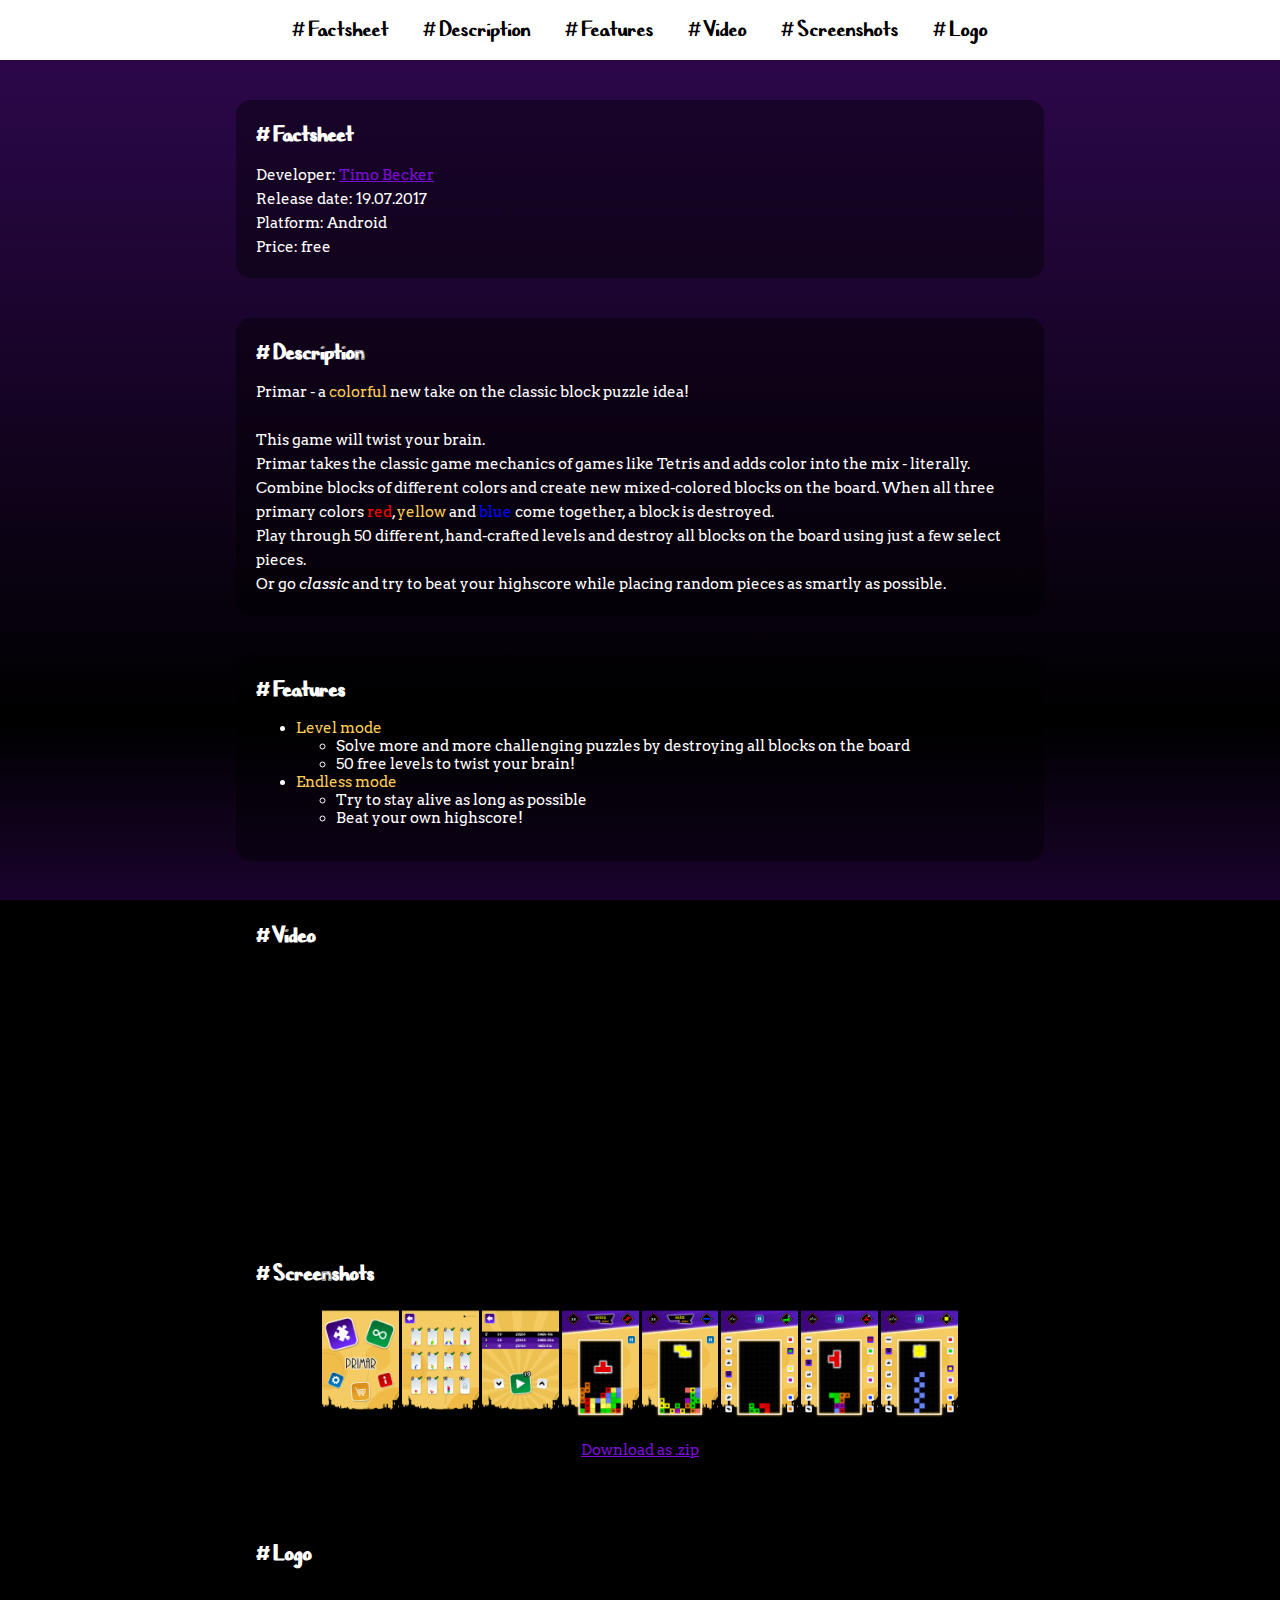
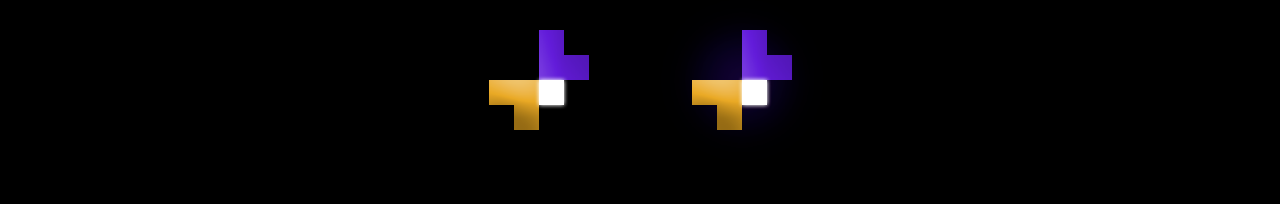
<file: press.html>
<!DOCTYPE html>
<html>
<head>
   <link rel='stylesheet' href='press.css'>
   <link rel="stylesheet" type="text/css" href="http://fonts.googleapis.com/css?family=Arvo">
   <title>Primar - a colorful new take on the classic block puzzle idea!</title>
</head>
<body class='background'>
	<div class='bar'>
		<span class='menuElement'># <a class='menuLink' href='#factsheet'>Factsheet</a></span>
		<span class='menuElement'># <a class='menuLink' href='#description'>Description</a></span>
		<span class='menuElement'># <a class='menuLink' href='#features'>Features</a></span>
		<span class='menuElement'># <a class='menuLink' href='#video'>Video</a></span>
		<span class='menuElement'># <a class='menuLink' href='#screenshots'>Screenshots</a></span>
		<span class='menuElement'># <a class='menuLink' href='#logo'>Logo</a></span>
	</div>

	<div class='horizontallyCentered infoBlock firstBlock' id='factsheet'>
		<h1># <span class='blockTitle'>Factsheet</span></h1>
		<span class='blockContent'>
			Developer: <a class='contact' href="mailto:primar.game@gmail.com">Timo Becker</a>
			<br/>
			Release date: 19.07.2017
			<br/>
			Platform: Android
			<br/>
			Price: free
		</span>

	</div>
	
	<div class='horizontallyCentered infoBlock' id='description'>
		<h1># <span class='blockTitle'>Description</span></h1>
		<span class='blockContent'>
			Primar - a <span class='colorfulTag'>colorful</span> new take on the classic block puzzle idea!
			<br/><br/>
			This game will twist your brain. 
			<br/>
			Primar takes the classic game mechanics of games like Tetris and adds color into the mix - literally.
			<br/>
			Combine blocks of different colors and create new mixed-colored blocks on the board.
			When all three primary colors 
			<span class='redTag'>red</span>, 
			<span class='yellowTag'>yellow</span> and 
			<span class='blueTag'>blue</span> come together, a block is destroyed.
			<br/>
			Play through 50 different, hand-crafted levels and destroy all blocks on the board using just a few select pieces.
			<br/>
			Or go <i>classic</i> and try to beat your highscore while placing random pieces as smartly as possible.
			<br/>
			
		</span>
	</div>
	
	<div class='horizontallyCentered infoBlock' id='features'>
		<h1># <span class='blockTitle'>Features</span></h1>
		<span class='blockContent'>
			<ul>
				<li><span class='colorfulTag'>Level mode</span>
					<ul>
						<li>Solve more and more challenging puzzles by destroying all blocks on the board</li>
						<li>50 free levels to twist your brain!</li>
					</ul>
				</li>
				<li><span class='colorfulTag'>Endless mode</span>
					<ul>
						<li>Try to stay alive as long as possible</li>
						<li>Beat your own highscore!</li>
					</ul>
				</li>
			</ul>
		</span>
	</div>
	
	<div class='horizontallyCentered infoBlock' id='video'>
		<h1># <span class='blockTitle'>Video</span></h1>
		<span class='blockContent'>
			<div class='horizontallyCentered videoContainer'>
				<div class='videoWrapper'>
					<iframe class='video' src="https://www.youtube.com/embed/IpWIrDUC9Sk?wmode=transparent" frameborder="0" allowfullscreen></iframe>
				</div>
			</div>
		</span>
	</div>
	
	<div class='horizontallyCentered infoBlock' id='screenshots'>
		<h1># <span class='blockTitle'>Screenshots</span></h1>
		<div class='blockContent centeredContent'>
			<a href='press/primar_main_menu.png' target='_blank'><img class='screenshot' alt='Main menu' src='press/primar_main_menu.png'/></a>
			<a href='press/primar_level_menu.png' target='_blank'><img class='screenshot' alt='Level mode menu' src='press/primar_level_menu.png'/></a>
			<a href='press/primar_endless_menu.png' target='_blank'><img class='screenshot' alt='Endless mode menu' src='press/primar_endless_menu.png'/></a>
			<a href='press/primar_endless_mode_red.png' target='_blank'><img class='screenshot' alt='Playing in endless mode' src='press/primar_endless_mode_red.png'/></a>
			<a href='press/primar_endless_mode_yellow.png' target='_blank'><img class='screenshot' alt='Playing in endless mode' src='press/primar_endless_mode_yellow.png'/></a>
			<a href='press/primar_level_7.png' target='_blank'><img class='screenshot' alt='Playing in level mode: level 7' src='press/primar_level_7.png'/></a>
			<a href='press/primar_level_17.png' target='_blank'><img class='screenshot' alt='Playing in level mode: level 17' src='press/primar_level_17.png'/></a>
			<a href='press/primar_level_22.png' target='_blank'><img class='screenshot' alt='Playing in level mode: level 22' src='press/primar_level_22.png'/></a>
			<br/>
			<a class='downloadScreenshots' href='press/primar_screenshots.zip' target='_blank' alt='Download screenshots as .zip'>Download as .zip</a>
		</div>
	</div>
	
	<div class='horizontallyCentered infoBlock lastBlock' id='logo'>
		<h1># <span class='blockTitle'>Logo</span></h1>
		<div class='blockContent centeredContent horizontallyCentered'>
			<a href='logo.png' target='_blank'><img class='logoImage' alt='Primar logo with transparent background' src='logo.png'></a>
			<a href='logo_with_background.png' target='_blank'><img class='logoImage' alt='primar logo with black background' src='logo_with_background.png'></a>
		</div>
	</div>
	
</body>
</html>
</file>
<file: press.css>
html, body {
	position: relative;
	height: 100%;
	padding: 0;
	margin: 0;
	font-size: 14pt;
	font-family: 'Arvo', sans-serif;
}

@font-face {
    font-family: 'ChiselMark';
    src: url('ChiselMark.ttf');
}


.background {
	background-color: black;
	background-image: -webkit-linear-gradient(top, #300851 0%, black 80%, #1a032d 100%); /* Chrome10+,Safari5.1+ */
	background-image:    -moz-linear-gradient(top, #300851 0%, black 80%, #1a032d 100%); /* FF3.6+ */
	background-image:         linear-gradient(top, #300851 0%, black 80%, #1a032d 100%); /* W3C */ 
	background-repeat: no-repeat;
	background-attachment: fixed;
}

h1 {
	margin-top: 0;
	font-size: 14pt;
}

.centered {
	position: fixed;
	top: 50%;
	left: 50%;
	transform: translate(-50%, -50%);
}

.horizontallyCentered {
	margin: auto;
}

.centeredContent {
	text-align: center;
	margin: auto;
}

.bar {
	position: fixed;
	top: 0px;
	width: 100%;
	min-height: 40px;
	background-color: white;
	text-align: center;
	z-index: 100;
}

a:link, a:visited {
	color: black;
}

a:hover, a:active {
	color: #7c0dd8;
}

.menuLink {
	min-height: 60px;
	line-height: 60px;
	text-decoration: none;
	font-size: 18pt;
	font-family: 'ChiselMark';
}

.menuElement {
	padding-left: 15px;
	padding-right: 15px;
}

.videoContainer {
	text-align: center;
	width: 50%;
	max-width: 50%;
}

.videoWrapper {
    position: relative;
    width: 100%;
    height: 0;
    padding-bottom: 56.25%;
}

.video {
    position: absolute;
    top: 0;
    left: 0;
    width: 100%;
    height: 100%;
}


.infoBlock {
	margin-top: 40px;
	border-radius: 15px;
	padding: 20px;
	color: white;
	width: 60%;
	background-color: rgba(0, 0, 0, 0.4);
}

.firstBlock {
	margin-top: 100px;
}

.lastBlock {
	margin-bottom: 100px;
}

.blockContent {
	font-size: 11pt;
}

.blockTitle {
	font-size: 18pt;
	font-family: 'ChiselMark';
}

.colorfulTag {
	color: #FCCD57;
}

.redTag {
	color: red;
}

.yellowTag {
	color: #FCCD57;
}

.blueTag {
	color: blue;
}

.logoImage {
	width: 200px;
}

.screenshot {
	width: 10%;
}

.downloadScreenshots:link, .downloadScreenshots:visited {
	color: #7c0dd8;
}

.downloadScreenshots:hover, .downloadScreenshots:active {
	color: #FCCD57;
}

.contact:link, .contact:visited {
	color: #7c0dd8;
}

.contact:hover, .contact:active {
	color: #FCCD57;
}
</file>
